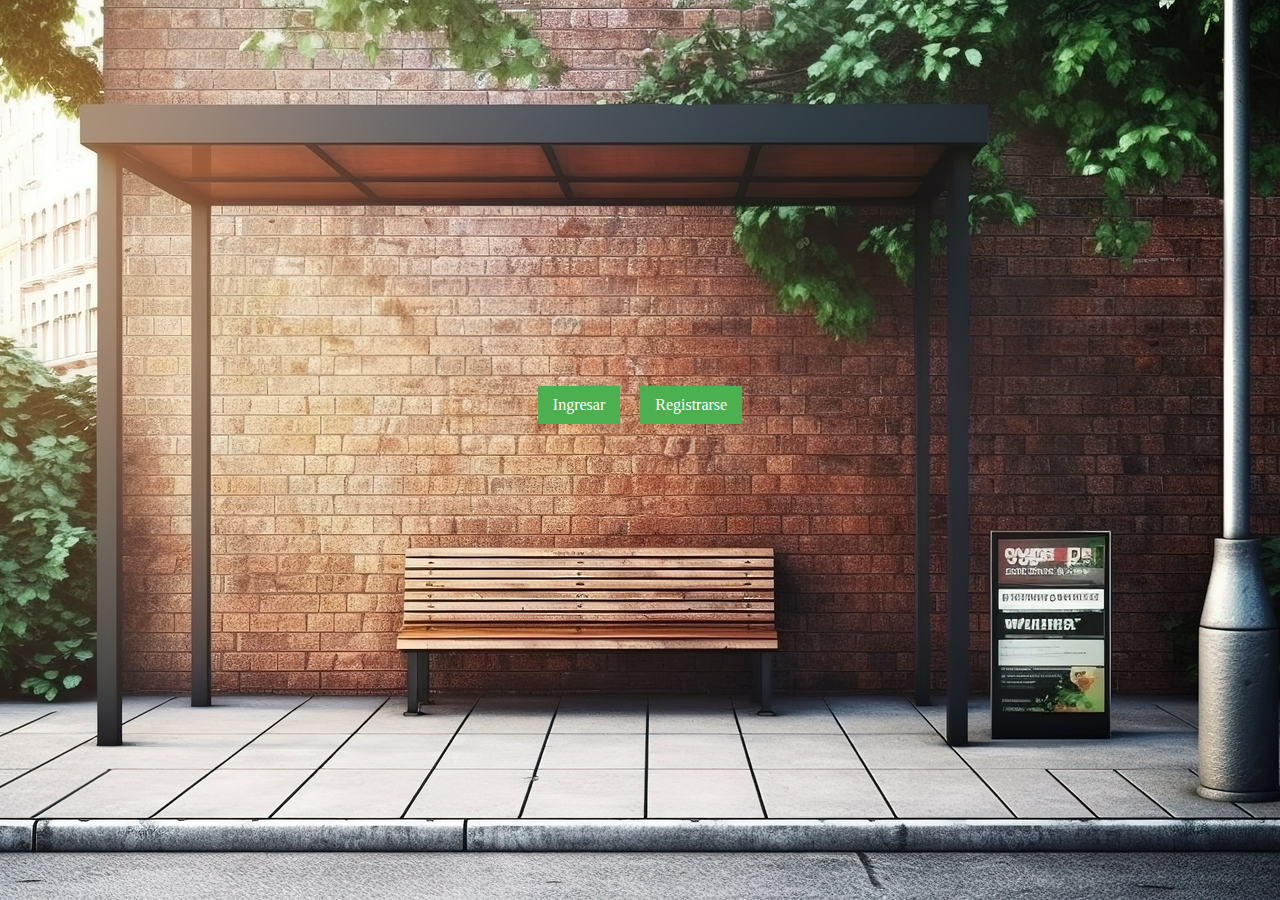
<file: login/indexlogin.html>
<!DOCTYPE html>
<html lang="es">
<head>
    <meta charset="UTF-8">
    <meta name="viewport" content="width=device-width, initial-scale=1.0">
    <link rel="stylesheet" href="indexligincss/indexlogin.css" />
    <title>Distop</title>
</head>
<body>
     <div class="container">
        <a href="login2/login2.html" class="btn">Ingresar</a>
        <a href="registrar.html" class="btn">Registrarse</a>
    </div>
</body>
</file>
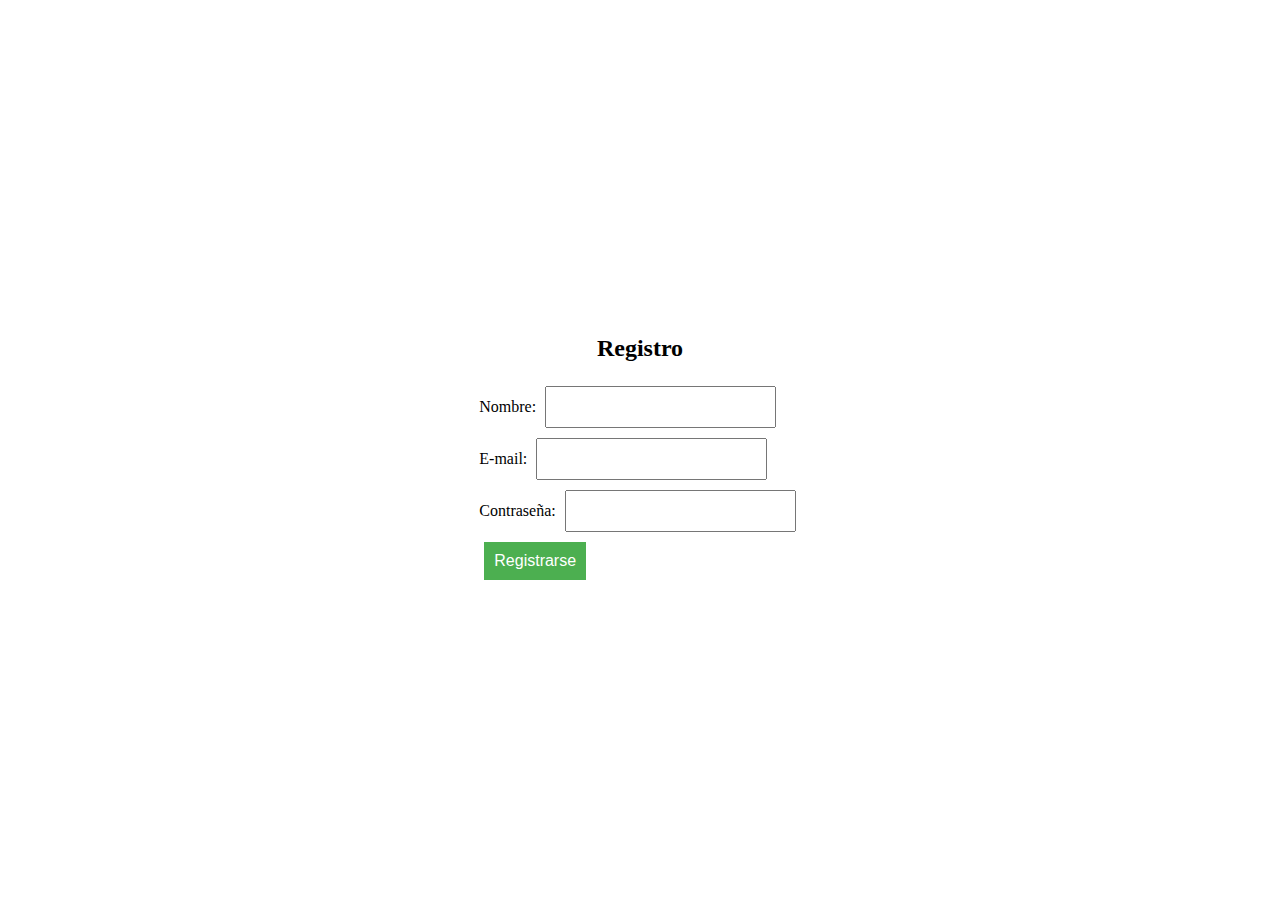
<file: login/registrar.html>
<!DOCTYPE html>
<html lang="es">
<head>
    <meta charset="UTF-8">
    <meta name="viewport" content="width=device-width, initial-scale=1.0">
    <title>Registro</title>
    <link rel="stylesheet" href="styless.css">
</head>
<body>
    <div class="container">
        <h2>Registro</h2>
        <form id="registerForm" action="registro.php" method="post">
            <label for="txtnombre">Nombre:</label>
            <input type="text" id="txtnombre" name="txtnombre" required>
            <br>
            <label for="txtusuario">E-mail:</label>
            <input type="text" id="txtusuario" name="txtusuario" required>
            <br>
            <label for="txtpassword">Contraseña:</label>
            <input type="password" id="txtpassword" name="txtpassword" required>
            <br>
            <input type="submit" value="Registrarse">
        </form>
    </div>
    <script src="registro.js"></script>
</body>
</html>
</file>
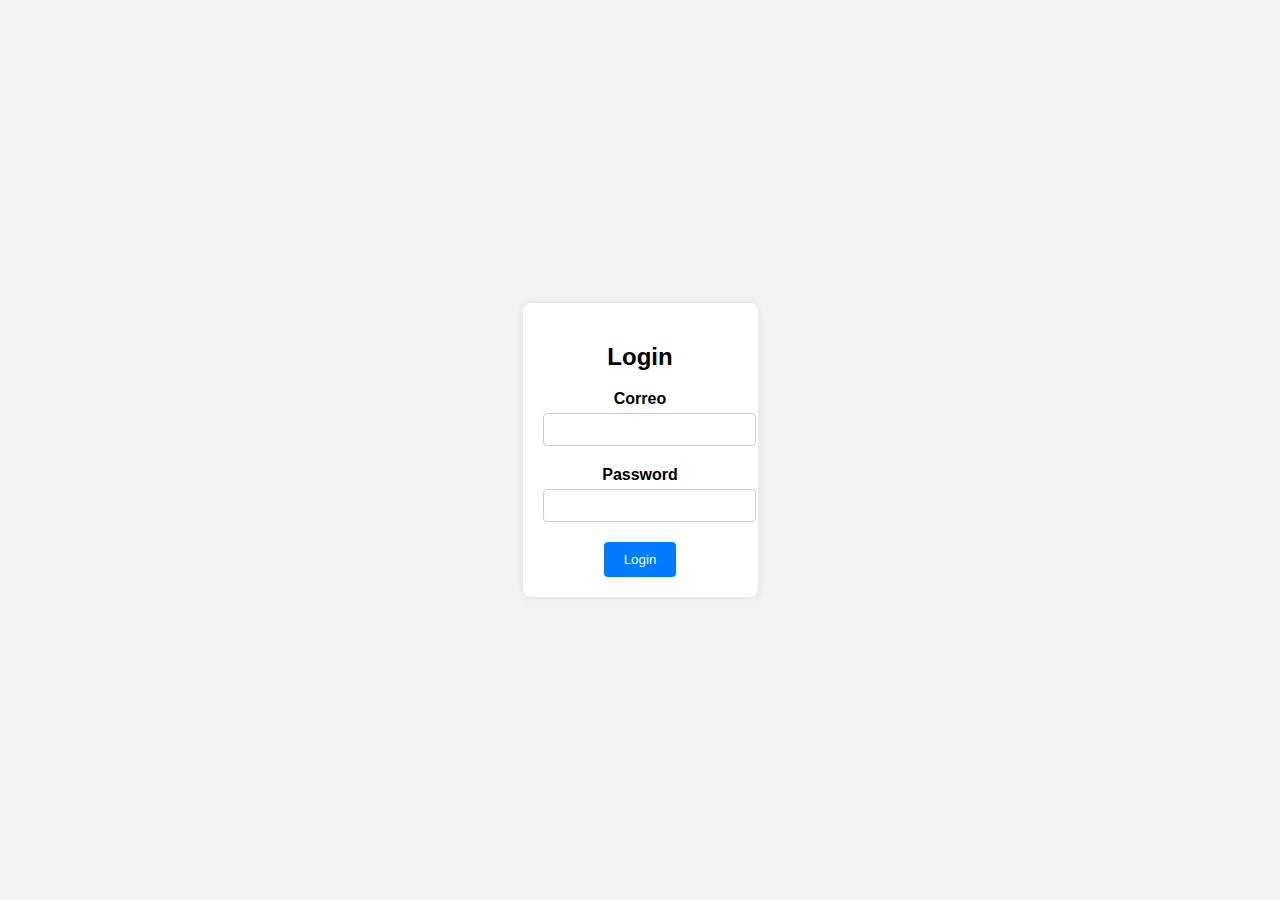
<file: login/login2/login2.html>
<!DOCTYPE html>
<html lang="en">
<head>
    <meta charset="UTF-8">
    <meta name="viewport" content="width=device-width, initial-scale=1.0">
    <title>Login</title>
    <link rel="stylesheet" href="styles.css">
</head>
<body>
    <div class="login-container">
        <h2>Login</h2>
        <form id="loginForm" method="post" action="login2.php"> <!-- Añadido action y method -->
            <div class="form-group">
                <label for="username">Correo</label>
                <input type="text" id="username" name="username" required>
            </div>
            <div class="form-group">
                <label for="password">Password</label>
                <input type="password" id="password" name="password" required>
            </div>
            <button type="submit">Login</button>
        </form>
    </div>
    <script src="login2.js"></script>
</body>
</html>
</file>
<file: login/indexligincss/indexlogin.css>
body {
    
    background: #ffffff url('indexlogin.jpg') center top/cover no-repeat;
}

body, html {
    margin: 0;
    padding: 0;
    height: 100%;
}

.container {
    display: flex;
    justify-content: center;
    align-items: center;
    height: 90%;
}

.btn {
     padding: 10px 15px;
    font-size: 16px;
    margin: 0 10px;
    background-color: #4CAF50; /* Color de fondo */
    color: white; /* Color del texto */
    border: none; /* Borde */
    cursor: pointer; /* Cursor */
    text-decoration: none; /* Eliminar subrayado */
}

.btn:hover {
    background-color: #45a049; /* Cambio de color al pasar el mouse */
}
</file>
<file: login/styless.css>
body, html {
    margin: 0;
    padding: 0;
    height: 100%;
}

.container {
    display: flex;
    justify-content: center;
    align-items: center;
    height: 100%;
    flex-direction: column;
}

input[type="text"],
input[type="password"],
input[type="submit"] {
    padding: 10px;
    margin: 5px;
    font-size: 16px;
}

input[type="submit"] {
    background-color: #4CAF50;
    color: white;
    border: none;
    cursor: pointer;
}

input[type="submit"]:hover {
    background-color: #45a049;
}
</file>
<file: login/login2/styles.css>
body {
    font-family: Arial, sans-serif;
    background-color: #f4f4f4;
    margin: 0;
    padding: 0;
    display: flex;
    justify-content: center;
    align-items: center;
    height: 100vh;
}

.login-container {
    background-color: #fff;
    padding: 20px;
    border-radius: 8px;
    box-shadow: 0 0 10px rgba(0, 0, 0, 0.1);
    text-align: center;
}

.form-group {
    margin-bottom: 20px;
}

label {
    font-weight: bold;
    display: block;
    margin-bottom: 5px;
}

input[type="text"],
input[type="password"] {
    width: 100%;
    padding: 8px;
    border: 1px solid #ccc;
    border-radius: 4px;
}

button {
    background-color: #007bff;
    color: #fff;
    border: none;
    padding: 10px 20px;
    border-radius: 4px;
    cursor: pointer;
    transition: background-color 0.3s;
}

button:hover {
    background-color: #0056b3;
}
</file>
